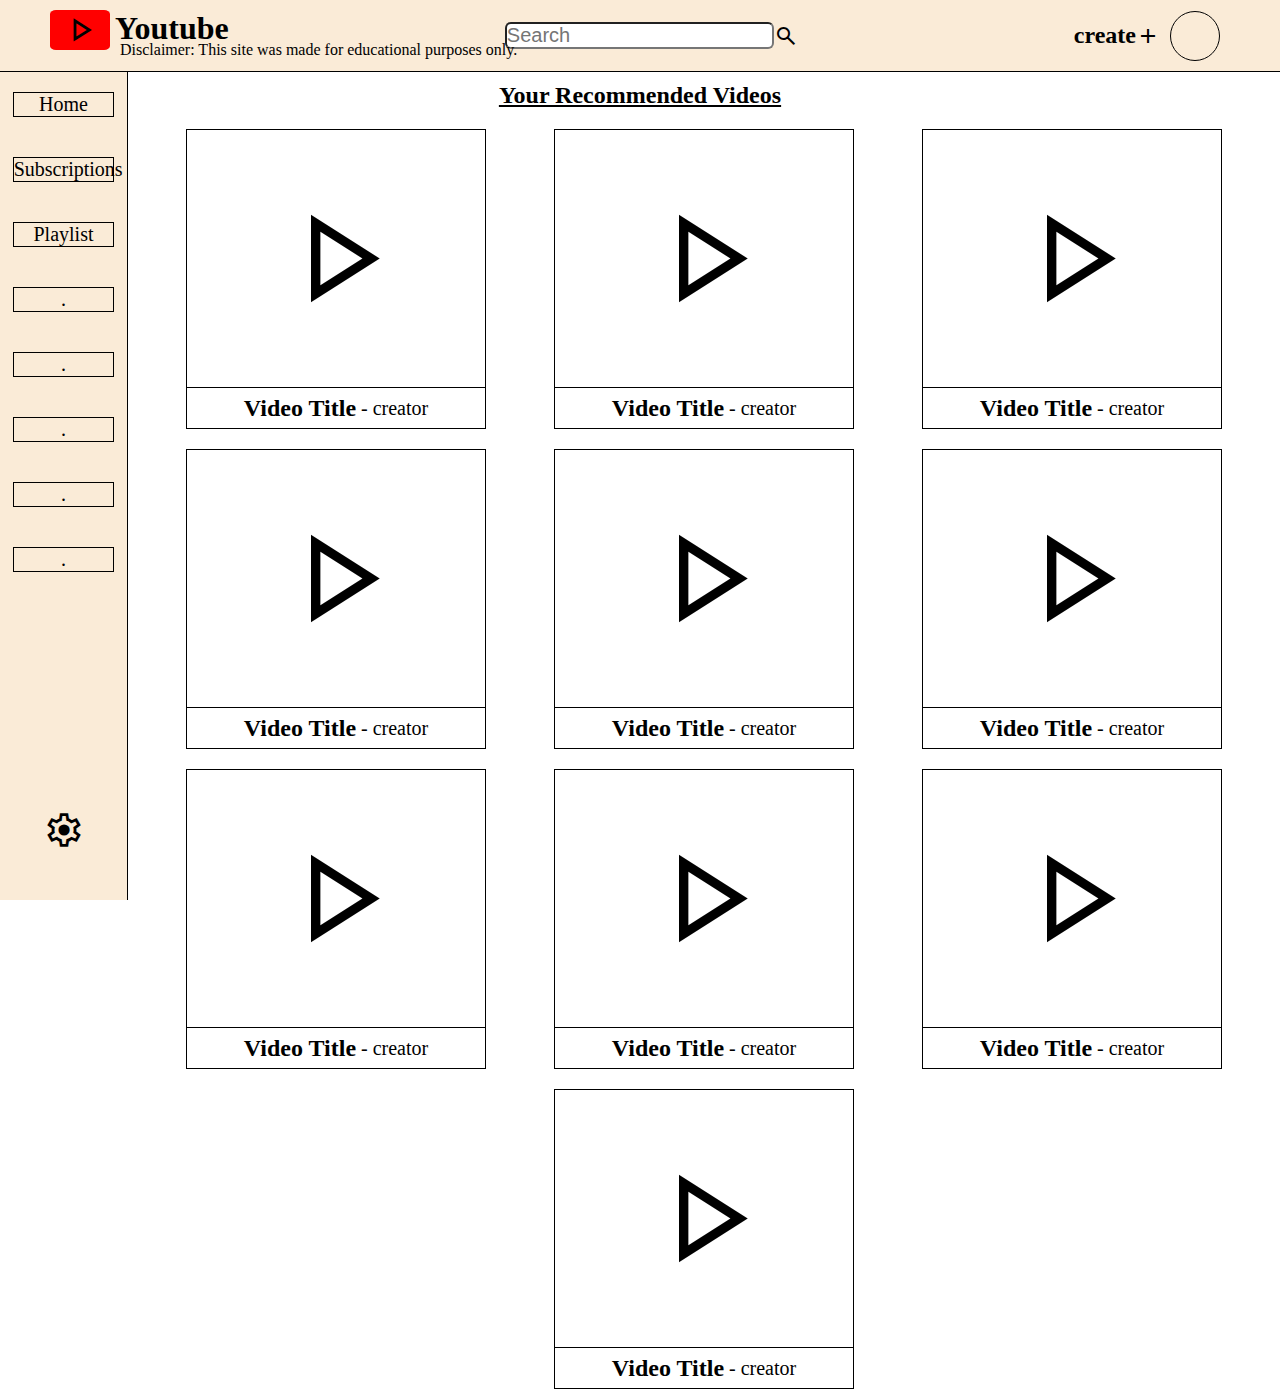
<file: index.html>
<!DOCTYPE html>
<html lang="en">
  <head>
    <meta charset="UTF-8" />
    <meta http-equiv="X-UA-Compatible" content="IE=edge" />
    <meta name="viewport" content="width=device-width, initial-scale=1.0" />
    <link
      rel="stylesheet"
      href="https://fonts.googleapis.com/css2?family=Material+Symbols+Outlined:opsz,wght,FILL,GRAD@20..48,100..700,0..1,-50..200"
    />
    <link rel="stylesheet" href="mystyles.css" />
    <title>My youtube</title>
  </head>
  <body>
    <header>
      <a href="index.html">
        <div class="logo">
          <div class="red-square">
            <span class="material-symbols-outlined"> play_arrow </span>
          </div>
          <h1>Youtube</h1>
          
        </div>
      </a>

      <div class="search">
        <input type="text" placeholder="Search" />
        <span class="material-symbols-outlined"> search </span>
      </div>

      <div class="create">
        <a href="create.html"><h2>create</h2></a>
        <span class="material-symbols-outlined"> add </span>
        <a href="profile.html"><div class="profile-icon"></div></a>
      </div>
      <p>Disclaimer: This site was made for educational purposes only.</p>
    </header>

    <nav>
      <a href="index.html">Home</a>
      <a href="subs.html">Subscriptions</a>
      <a href="playlist.html">Playlist</a>
      <a href="">.</a><a href="">.</a><a href="">.</a><a href="">.</a
      ><a href="">.</a>
      <a href="settings.html"
        ><span class="material-symbols-outlined"> settings </span></a
      >
    </nav>

    <h2 class="title">Your Recommended Videos</h2>
    <div class="video-container">
      <div class="video">
        <section>
          <a href="videopage.html"
            ><span class="material-symbols-outlined"> play_arrow </span></a
          >
        </section>
        <div>
          <h2>Video Title</h2>
          <p>- creator</p>
        </div>
      </div>
      <div class="video">
        <section>
          <a href="videopage.html"
            ><span class="material-symbols-outlined"> play_arrow </span></a
          >
        </section>
        <div>
          <h2>Video Title</h2>
          <p>- creator</p>
        </div>
      </div>
      <div class="video">
        <section>
          <a href="videopage.html"
            ><span class="material-symbols-outlined"> play_arrow </span></a
          >
        </section>
        <div>
          <h2>Video Title</h2>
          <p>- creator</p>
        </div>
      </div>
      <div class="video">
        <section>
          <a href="videopage.html"
            ><span class="material-symbols-outlined"> play_arrow </span></a
          >
        </section>
        <div>
          <h2>Video Title</h2>
          <p>- creator</p>
        </div>
      </div>
      <div class="video">
        <section>
          <a href="videopage.html"
            ><span class="material-symbols-outlined"> play_arrow </span></a
          >
        </section>
        <div>
          <h2>Video Title</h2>
          <p>- creator</p>
        </div>
      </div>
      <div class="video">
        <section>
          <a href="videopage.html"
            ><span class="material-symbols-outlined"> play_arrow </span></a
          >
        </section>
        <div>
          <h2>Video Title</h2>
          <p>- creator</p>
        </div>
      </div>
      <div class="video">
        <section>
          <a href="videopage.html"
            ><span class="material-symbols-outlined"> play_arrow </span></a
          >
        </section>
        <div>
          <h2>Video Title</h2>
          <p>- creator</p>
        </div>
      </div>
      <div class="video">
        <section>
          <a href="videopage.html"
            ><span class="material-symbols-outlined"> play_arrow </span></a
          >
        </section>
        <div>
          <h2>Video Title</h2>
          <p>- creator</p>
        </div>
      </div>
      <div class="video">
        <section>
          <a href="videopage.html"
            ><span class="material-symbols-outlined"> play_arrow </span></a
          >
        </section>
        <div>
          <h2>Video Title</h2>
          <p>- creator</p>
        </div>
      </div>
      <div class="video">
        <section>
          <a href="videopage.html"
            ><span class="material-symbols-outlined"> play_arrow </span></a
          >
        </section>
        <div>
          <h2>Video Title</h2>
          <p>- creator</p>
        </div>
      </div>
    </div>
  </body>
</html>
</file>
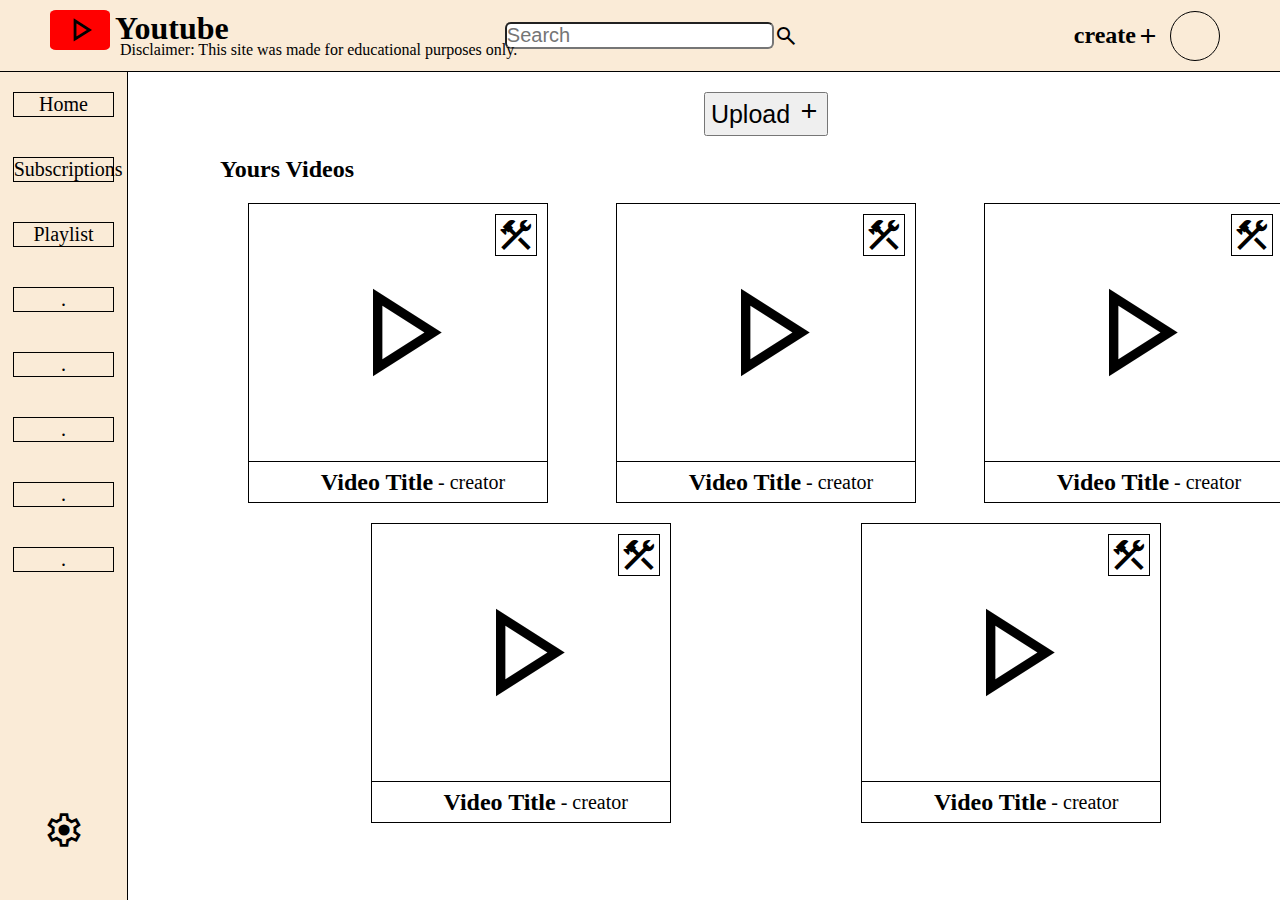
<file: create.html>
<!DOCTYPE html>
<html lang="en">
  <head>
    <meta charset="UTF-8" />
    <meta http-equiv="X-UA-Compatible" content="IE=edge" />
    <meta name="viewport" content="width=device-width, initial-scale=1.0" />
    <link
      rel="stylesheet"
      href="https://fonts.googleapis.com/css2?family=Material+Symbols+Outlined:opsz,wght,FILL,GRAD@20..48,100..700,0..1,-50..200"
    />
    <link rel="stylesheet" href="mystyles.css" />
    <title>My youtube</title>
  </head>
  <body>
    <header>
      <a href="index.html">
        <div class="logo">
          <div class="red-square">
            <span class="material-symbols-outlined"> play_arrow </span>
          </div>
          <h1>Youtube</h1>
          <p>Disclaimer: This site was made for educational purposes only.</p>
        </div>
      </a>

      <div class="search">
        <input type="text" placeholder="Search" />
        <span class="material-symbols-outlined"> search </span>
      </div>

      <div class="create">
       <a href="create.html"><h2>create</h2></a>
        <span class="material-symbols-outlined"> add </span>
   <a href="profile.html"><div class="profile-icon"></div></a>
      </div>
    </header>

    <nav>
      <a href="index.html">Home</a>
      <a href="subs.html">Subscriptions</a>
      <a href="playlist.html">Playlist</a>
      <a href="">.</a><a href="">.</a><a href="">.</a><a href="">.</a
      ><a href="">.</a>
      <a href="settings.html"
        ><span class="material-symbols-outlined"> settings </span></a
      >
    </nav>

    <div class="create-container">
      <button>
        Upload <span class="material-symbols-outlined"> add </span>
      </button>
      <h2>Yours Videos</h2>
      <div class="video-container">
        <div class="video">
          <section>
            <span class="edit-icon material-symbols-outlined"> construction </span>
            <a href="videopage.html"><span class="material-symbols-outlined"> play_arrow </span></a>
          </section>
          <div>
            <h2>Video Title</h2>
            <p>- creator</p>
          </div>
        </div>
        <div class="video">
          <section>
            <span class="edit-icon material-symbols-outlined"> construction </span>
         <a href="videopage.html"><span class="material-symbols-outlined"> play_arrow </span></a>
          </section>
          <div>
            <h2>Video Title</h2>
            <p>- creator</p>
          </div>
        </div>
        <div class="video">
          <section>
            <span class="edit-icon material-symbols-outlined"> construction </span>
         <a href="videopage.html"><span class="material-symbols-outlined"> play_arrow </span></a>
          </section>
          <div>
            <h2>Video Title</h2>
            <p>- creator</p>
          </div>
        </div>
        <div class="video">
          <section>
            <span class="edit-icon material-symbols-outlined"> construction </span>
           <a href="videopage.html"><span class="material-symbols-outlined"> play_arrow </span></a>
          </section>
          <div>
            <h2>Video Title</h2>
            <p>- creator</p>
          </div>
        </div>
        <div class="video">
          <section>
            <span class="edit-icon material-symbols-outlined"> construction </span>
          <a href="videopage.html"><span class="material-symbols-outlined"> play_arrow </span></a>
          </section>
          <div>
            <h2>Video Title</h2>
            <p>- creator</p>
          </div>
        </div>
      </div>
    </div>
  </body>
</html>
</file>
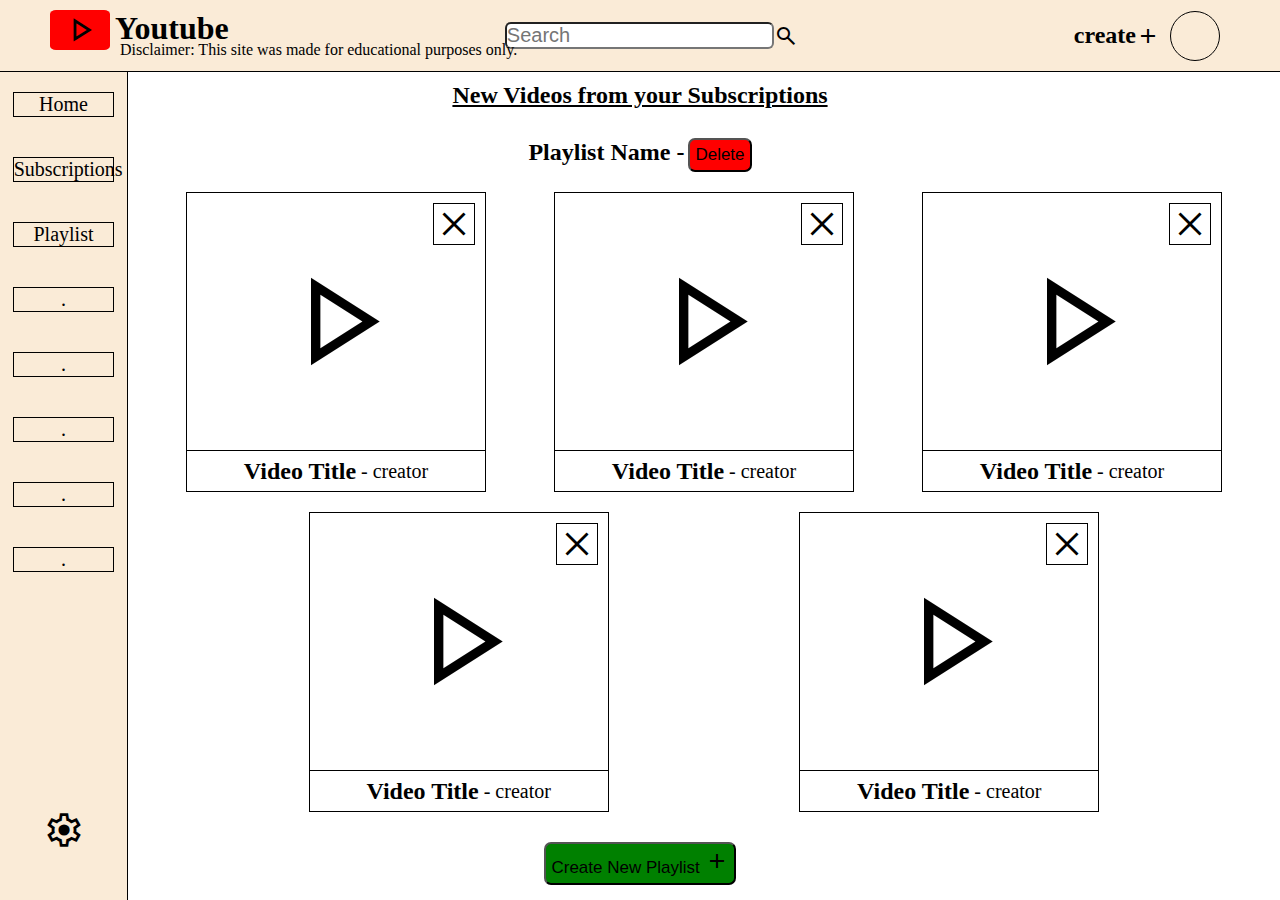
<file: playlist.html>
<!DOCTYPE html>
<html lang="en">
  <head>
    <meta charset="UTF-8" />
    <meta http-equiv="X-UA-Compatible" content="IE=edge" />
    <meta name="viewport" content="width=device-width, initial-scale=1.0" />
    <link
      rel="stylesheet"
      href="https://fonts.googleapis.com/css2?family=Material+Symbols+Outlined:opsz,wght,FILL,GRAD@20..48,100..700,0..1,-50..200"
    />
    <link rel="stylesheet" href="mystyles.css" />
    <title>My youtube</title>
  </head>
  <body>
    <header>
      <a href="index.html">
        <div class="logo">
          <div class="red-square">
            <span class="material-symbols-outlined"> play_arrow </span>
          </div>
          <h1>Youtube</h1>
          <p>Disclaimer: This site was made for educational purposes only.</p>
        </div>
      </a>

      <div class="search">
        <input type="text" placeholder="Search" />
        <span class="material-symbols-outlined"> search </span>
      </div>

      <div class="create">
        <a href="create.html"><h2>create</h2></a>
        <span class="material-symbols-outlined"> add </span>
        <a href="profile.html"><div class="profile-icon"></div></a>
      </div>
    </header>

    <nav>
      <a href="index.html">Home</a>
      <a href="subs.html">Subscriptions</a>
      <a href="playlist.html">Playlist</a>
      <a href="">.</a><a href="">.</a><a href="">.</a><a href="">.</a
      ><a href="">.</a>
      <a href="settings.html"
        ><span class="material-symbols-outlined"> settings </span></a
      >
    </nav>

    <h2 class="title">New Videos from your Subscriptions</h2>

    <h2 class="channel-name">Playlist Name -</h2>
    <button class="unsub">Delete</button>
    <div class="video-container">
      <div class="video">
        <section>
          <span class="edit-icon material-symbols-outlined"> close </span>
          <a href="videopage.html"
            ><span class="material-symbols-outlined"> play_arrow </span></a
          >
        </section>
        <div>
          <h2>Video Title</h2>
          <p>- creator</p>
        </div>
      </div>
      <div class="video">
        <section>
          <span class="edit-icon material-symbols-outlined"> close </span>
          <a href="videopage.html"
            ><span class="material-symbols-outlined"> play_arrow </span></a
          >
        </section>
        <div>
          <h2>Video Title</h2>
          <p>- creator</p>
        </div>
      </div>
      <div class="video">
        <section>
          <span class="edit-icon material-symbols-outlined"> close </span>
          <a href="videopage.html"
            ><span class="material-symbols-outlined"> play_arrow </span></a
          >
        </section>
        <div>
          <h2>Video Title</h2>
          <p>- creator</p>
        </div>
      </div>
      <div class="video">
        <section>
          <span class="edit-icon material-symbols-outlined"> close </span>
          <a href="videopage.html"
            ><span class="material-symbols-outlined"> play_arrow </span></a
          >
        </section>
        <div>
          <h2>Video Title</h2>
          <p>- creator</p>
        </div>
      </div>
      <div class="video">
        <section>
          <span class="edit-icon material-symbols-outlined"> close </span>
          <a href="videopage.html"
            ><span class="material-symbols-outlined"> play_arrow </span></a
          >
        </section>
        <div>
          <h2>Video Title</h2>
          <p>- creator</p>
        </div>
      </div>
    </div>

    <button class="unsub create-list">
      Create New Playlist <span class="material-symbols-outlined"> add </span>
    </button>
  </body>
</html>
</file>
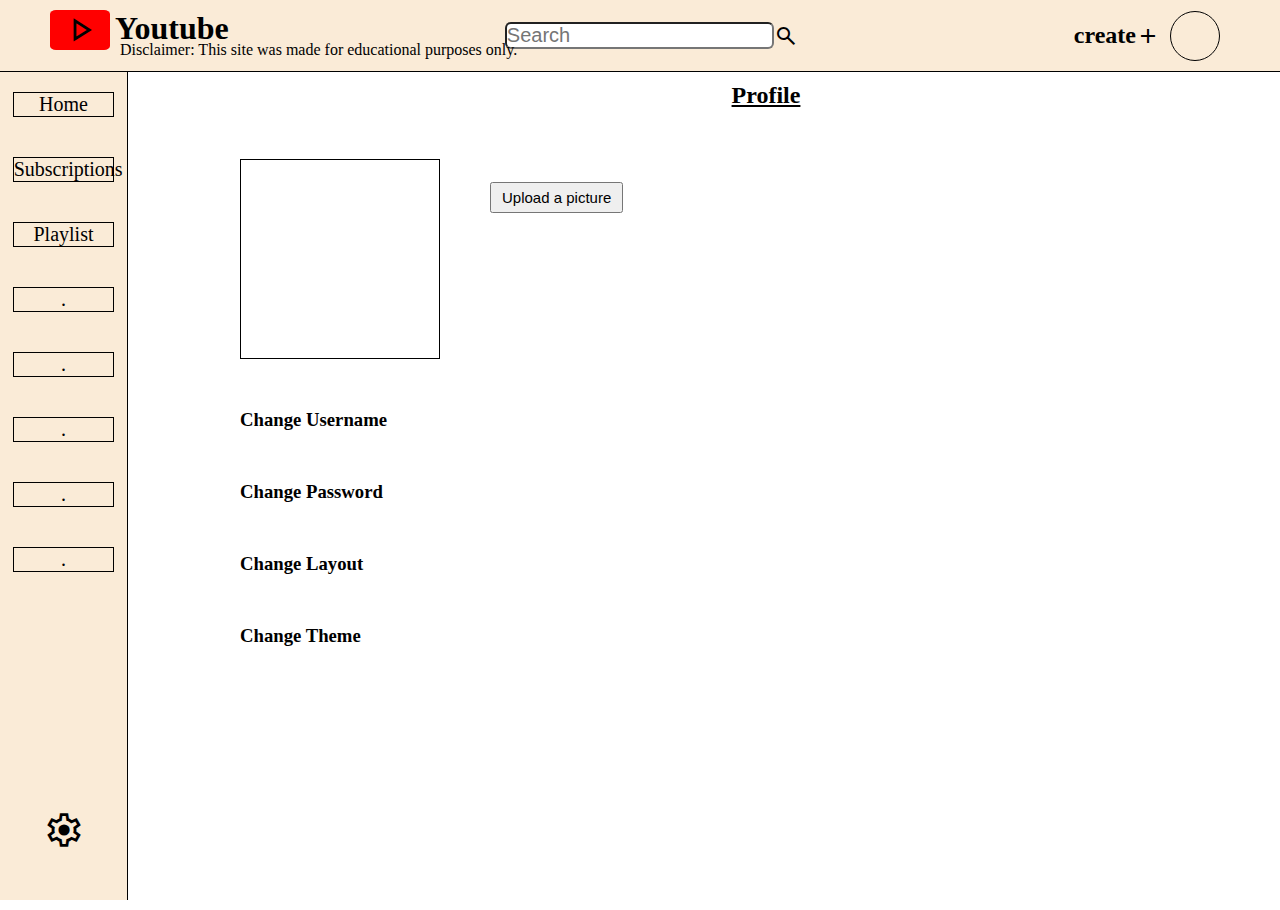
<file: profile.html>
<!DOCTYPE html>
<html lang="en">
  <head>
    <meta charset="UTF-8" />
    <meta http-equiv="X-UA-Compatible" content="IE=edge" />
    <meta name="viewport" content="width=device-width, initial-scale=1.0" />
    <link
      rel="stylesheet"
      href="https://fonts.googleapis.com/css2?family=Material+Symbols+Outlined:opsz,wght,FILL,GRAD@20..48,100..700,0..1,-50..200"
    />
    <link rel="stylesheet" href="mystyles.css" />
    <title>My youtube</title>
  </head>
  <body>
    <header>
      <a href="index.html">
        <div class="logo">
          <div class="red-square">
            <span class="material-symbols-outlined"> play_arrow </span>
          </div>
          <h1>Youtube</h1>
          <p>Disclaimer: This site was made for educational purposes only.</p>
        </div>
      </a>

      <div class="search">
        <input type="text" placeholder="Search" />
        <span class="material-symbols-outlined"> search </span>
      </div>

      <div class="create">
        <a href="create.html"><h2>create</h2></a>
        <span class="material-symbols-outlined"> add </span>
        <a href="profile.html"><div class="profile-icon"></div></a>
      </div>
    </header>

    <nav>
      <a href="index.html">Home</a>
      <a href="subs.html">Subscriptions</a>
      <a href="playlist.html">Playlist</a>
      <a href="">.</a><a href="">.</a><a href="">.</a><a href="">.</a
      ><a href="">.</a>
      <a href="settings.html"
        ><span class="material-symbols-outlined"> settings </span></a
      >
    </nav>

    <div class="profile-container">
      <h2 class="title">Profile</h2>
      <div class="profile-square"></div>
      <div class="profile-buttons">
        <button>Upload a picture</button>
      </div>
      <h3>Change Username</h3>
      <h3>Change Password</h3>
      <h3>Change Layout</h3>
      <h3>Change Theme</h3>
    </div>
  </body>
</html>
</file>
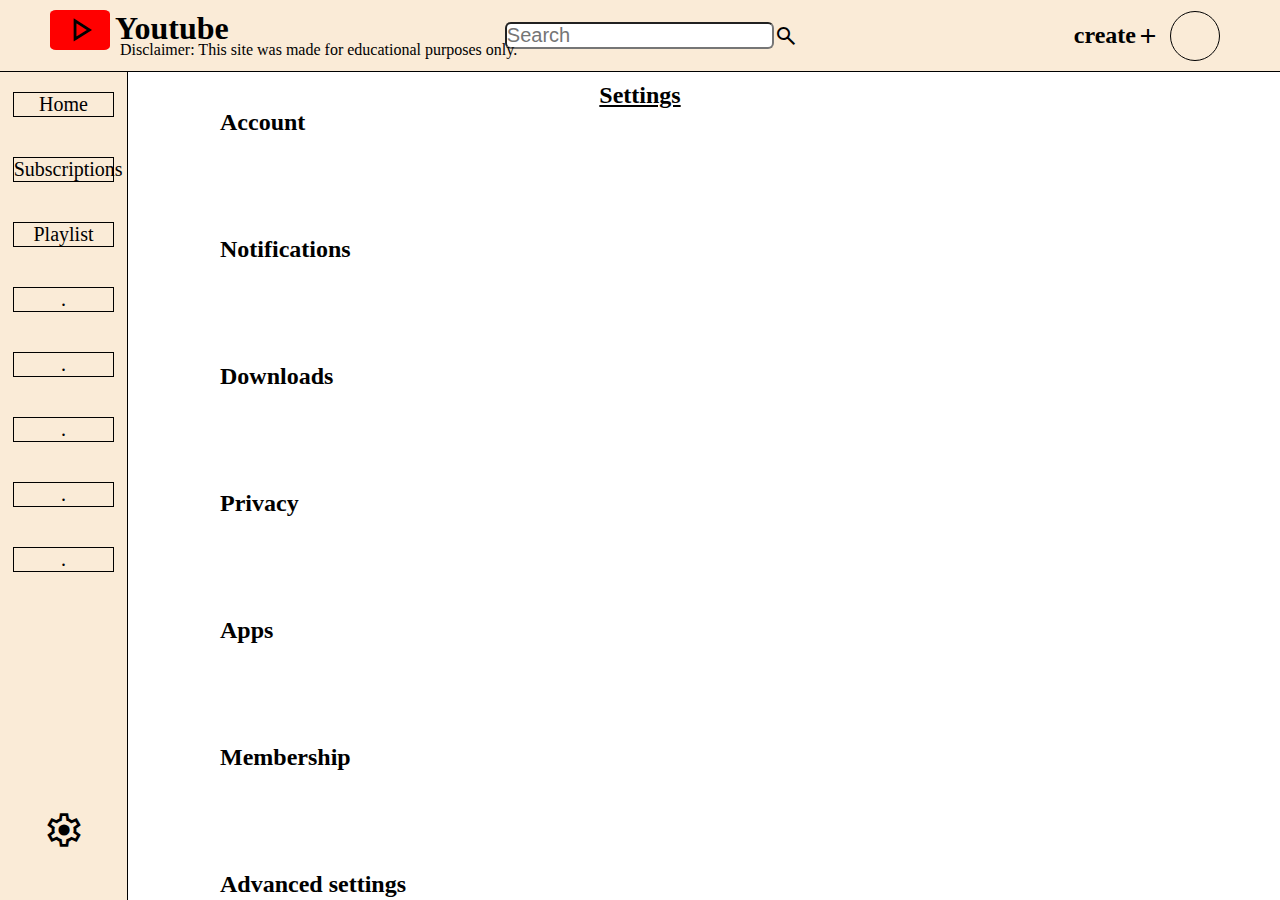
<file: settings.html>
<!DOCTYPE html>
<html lang="en">
  <head>
    <meta charset="UTF-8" />
    <meta http-equiv="X-UA-Compatible" content="IE=edge" />
    <meta name="viewport" content="width=device-width, initial-scale=1.0" />
    <link
      rel="stylesheet"
      href="https://fonts.googleapis.com/css2?family=Material+Symbols+Outlined:opsz,wght,FILL,GRAD@20..48,100..700,0..1,-50..200"
    />
    <link rel="stylesheet" href="mystyles.css" />
    <title>My youtube</title>
  </head>
  <body>
    <header>
      <a href="index.html">
        <div class="logo">
          <div class="red-square">
            <span class="material-symbols-outlined"> play_arrow </span>
          </div>
          <h1>Youtube</h1>
          <p>Disclaimer: This site was made for educational purposes only.</p>
        </div>
      </a>

      <div class="search">
        <input type="text" placeholder="Search" />
        <span class="material-symbols-outlined"> search </span>
      </div>

      <div class="create">
        <a href="create.html"><h2>create</h2></a>
        <span class="material-symbols-outlined"> add </span>
     <a href="profile.html"><div class="profile-icon"></div></a>
      </div>
    </header>

    <nav>
      <a href="index.html">Home</a>
      <a href="subs.html">Subscriptions</a>
      <a href="playlist.html">Playlist</a>
      <a href="">.</a><a href="">.</a><a href="">.</a><a href="">.</a
      ><a href="">.</a>
      <a href="settings.html"><span class="material-symbols-outlined"> settings </span></a>
    </nav>

    <h2 class="title">Settings</h2>
    <h2 class="set">Account</h2>
   <h2 class="set">Notifications</h2>
   <h2 class="set">Downloads</h2>
   <h2 class="set">Privacy</h2>
   <h2 class="set">Apps</h2>
   <h2 class="set">Membership</h2>
   <h2 class="set">Advanced settings</h2>
  </body>
</html>
</file>
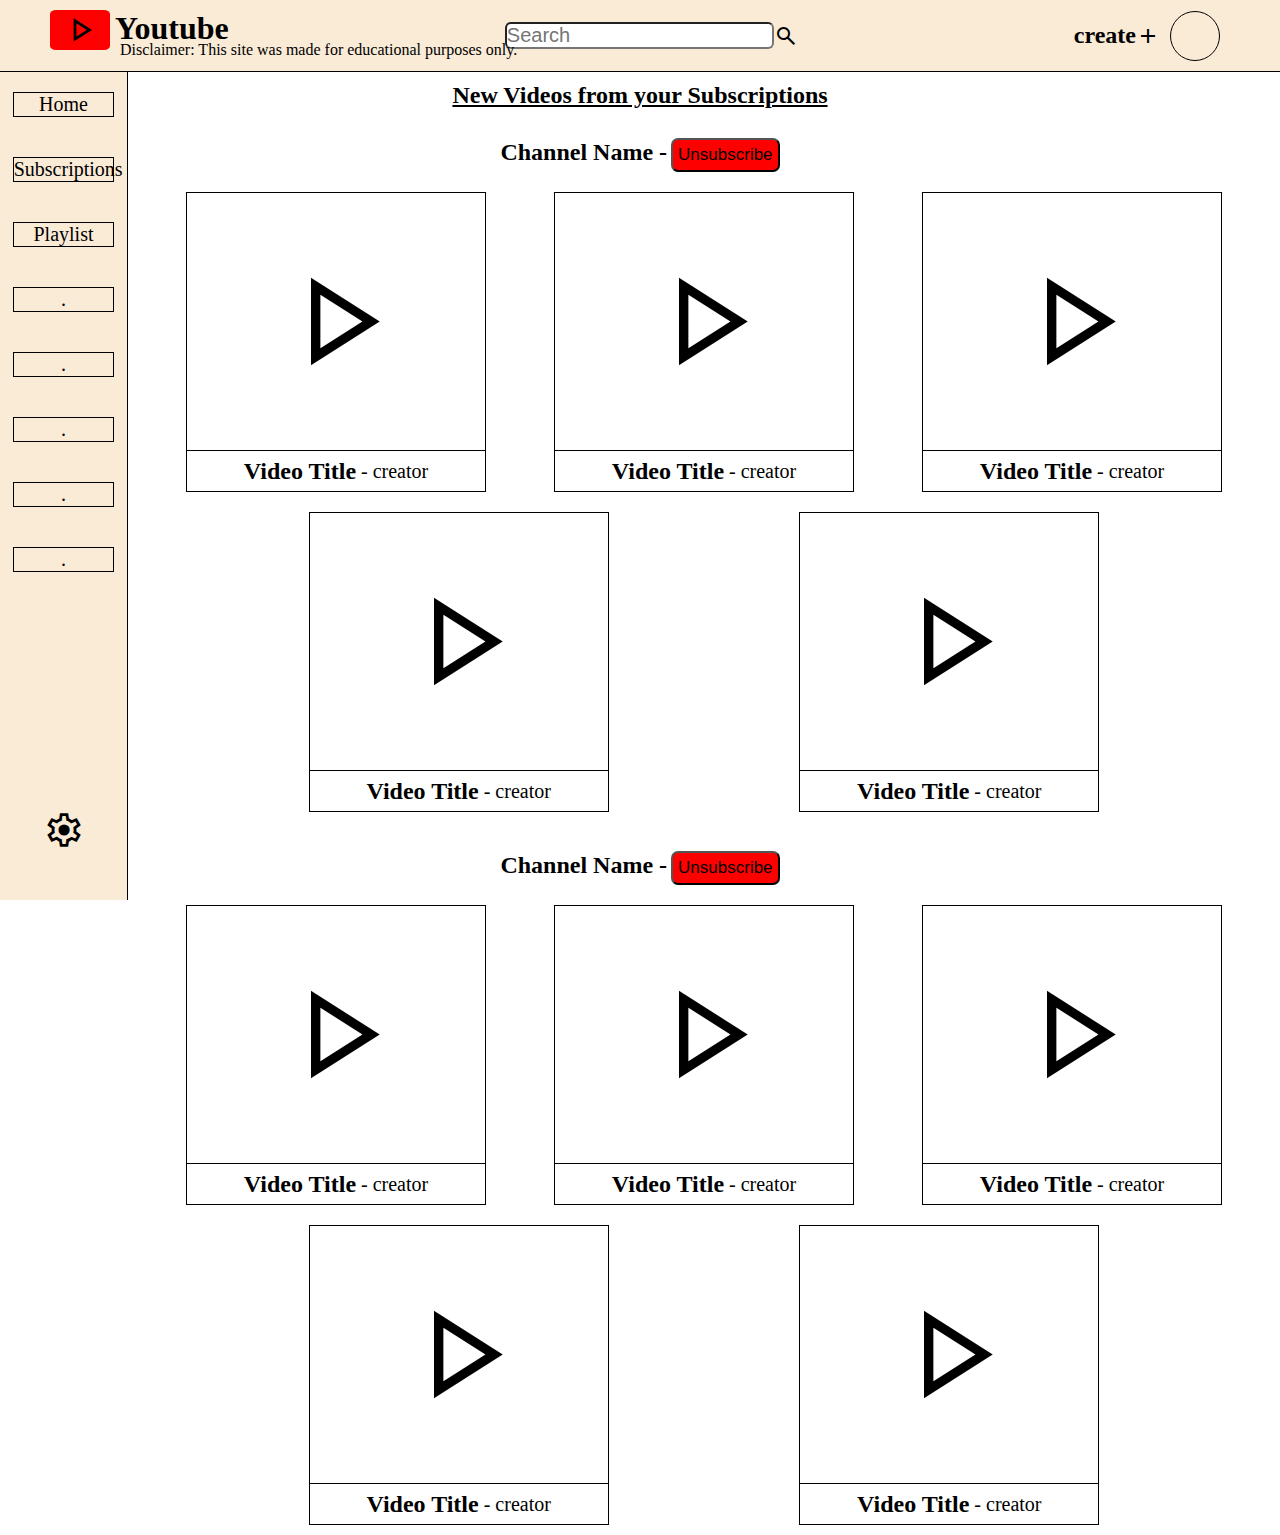
<file: subs.html>
<!DOCTYPE html>
<html lang="en">
  <head>
    <meta charset="UTF-8" />
    <meta http-equiv="X-UA-Compatible" content="IE=edge" />
    <meta name="viewport" content="width=device-width, initial-scale=1.0" />
    <link
      rel="stylesheet"
      href="https://fonts.googleapis.com/css2?family=Material+Symbols+Outlined:opsz,wght,FILL,GRAD@20..48,100..700,0..1,-50..200"
    />
    <link rel="stylesheet" href="mystyles.css" />
    <title>My youtube</title>
  </head>
  <body>
    <header>
      <a href="index.html">
        <div class="logo">
          <div class="red-square">
            <span class="material-symbols-outlined"> play_arrow </span>
          </div>
          <h1>Youtube</h1>
          <p>Disclaimer: This site was made for educational purposes only.</p>
        </div>
      </a>

      <div class="search">
        <input type="text" placeholder="Search" />
        <span class="material-symbols-outlined"> search </span>
      </div>

      <div class="create">
       <a href="create.html"><h2>create</h2></a>
        <span class="material-symbols-outlined"> add </span>
        <a href="profile.html"><div class="profile-icon"></div></a>
      </div>
    </header>

    <nav>
      <a href="index.html">Home</a>
      <a href="subs.html">Subscriptions</a>
      <a href="playlist.html">Playlist</a>
      <a href="">.</a><a href="">.</a><a href="">.</a><a href="">.</a
      ><a href="">.</a>
      <a href="settings.html"
        ><span class="material-symbols-outlined"> settings </span></a
      >
    </nav>

    <h2 class="title">New Videos from your Subscriptions</h2>

    <h2 class="channel-name">Channel Name -</h2>
    <button class="unsub">Unsubscribe</button>
    <div class="video-container">
      <div class="video">
        <section>
          <a href="videopage.html"
            ><span class="material-symbols-outlined"> play_arrow </span></a
          >
        </section>
        <div>
          <h2>Video Title</h2>
          <p>- creator</p>
        </div>
      </div>
      <div class="video">
        <section>
          <a href="videopage.html"
            ><span class="material-symbols-outlined"> play_arrow </span></a
          >
        </section>
        <div>
          <h2>Video Title</h2>
          <p>- creator</p>
        </div>
      </div>
      <div class="video">
        <section>
          <a href="videopage.html"
            ><span class="material-symbols-outlined"> play_arrow </span></a
          >
        </section>
        <div>
          <h2>Video Title</h2>
          <p>- creator</p>
        </div>
      </div>
      <div class="video">
        <section>
          <a href="videopage.html"
            ><span class="material-symbols-outlined"> play_arrow </span></a
          >
        </section>
        <div>
          <h2>Video Title</h2>
          <p>- creator</p>
        </div>
      </div>
      <div class="video">
        <section>
          <a href="videopage.html"
            ><span class="material-symbols-outlined"> play_arrow </span></a
          >
        </section>
        <div>
          <h2>Video Title</h2>
          <p>- creator</p>
        </div>
      </div>
    </div>

    <h2 class="channel-name">Channel Name -</h2>
    <button class="unsub">Unsubscribe</button>
    <div class="video-container">
      <div class="video">
        <section>
          <a href="videopage.html"
            ><span class="material-symbols-outlined"> play_arrow </span></a
          >
        </section>
        <div>
          <h2>Video Title</h2>
          <p>- creator</p>
        </div>
      </div>
      <div class="video">
        <section>
          <a href="videopage.html"
            ><span class="material-symbols-outlined"> play_arrow </span></a
          >
        </section>
        <div>
          <h2>Video Title</h2>
          <p>- creator</p>
        </div>
      </div>
      <div class="video">
        <section>
          <a href="videopage.html"
            ><span class="material-symbols-outlined"> play_arrow </span></a
          >
        </section>
        <div>
          <h2>Video Title</h2>
          <p>- creator</p>
        </div>
      </div>
      <div class="video">
        <section>
          <a href="videopage.html"
            ><span class="material-symbols-outlined"> play_arrow </span></a
          >
        </section>
        <div>
          <h2>Video Title</h2>
          <p>- creator</p>
        </div>
      </div>
      <div class="video">
        <section>
          <a href="videopage.html"
            ><span class="material-symbols-outlined"> play_arrow </span></a
          >
        </section>
        <div>
          <h2>Video Title</h2>
          <p>- creator</p>
        </div>
      </div>
    </div>
  </body>
</html>
</file>
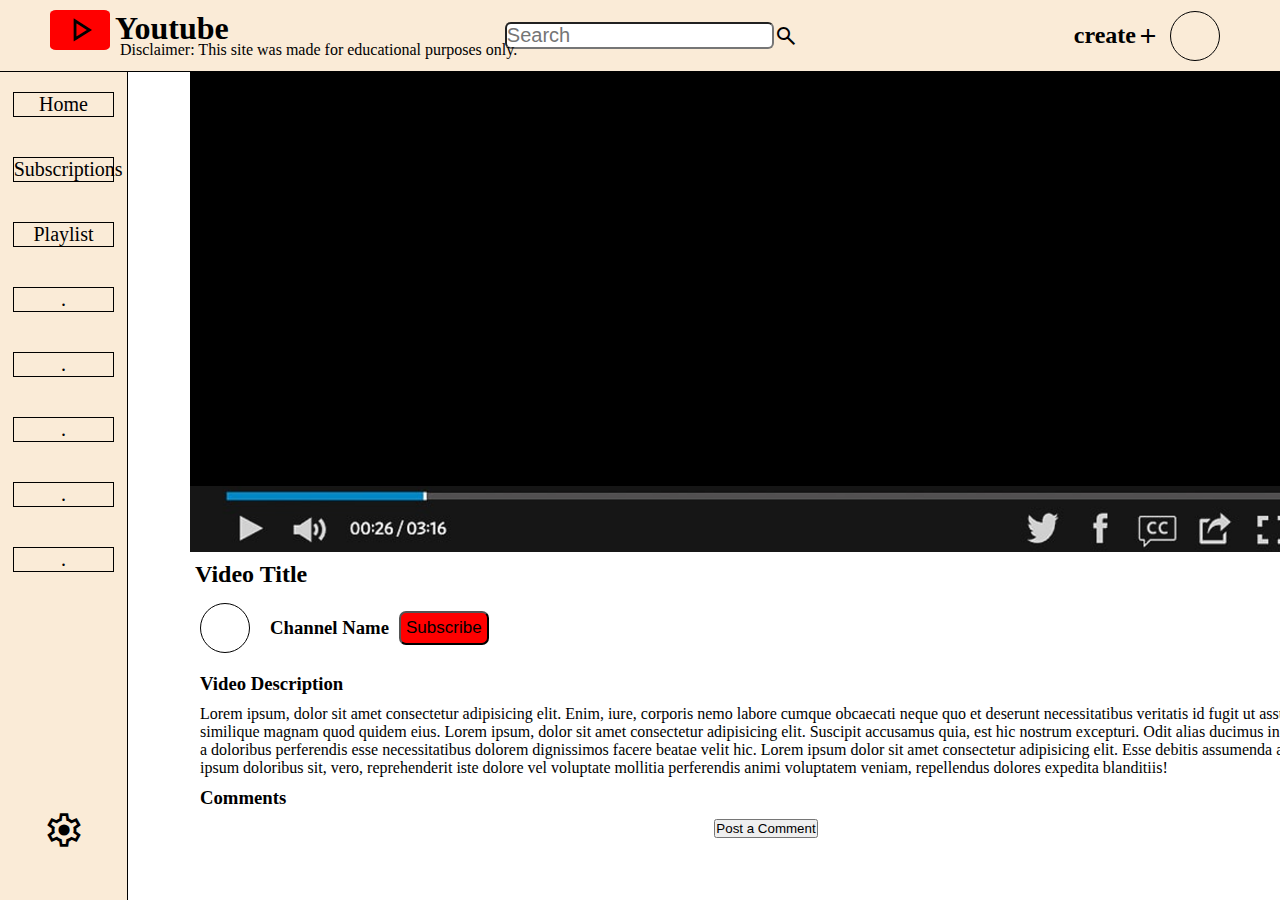
<file: videopage.html>
<!DOCTYPE html>
<html lang="en">
  <head>
    <meta charset="UTF-8" />
    <meta http-equiv="X-UA-Compatible" content="IE=edge" />
    <meta name="viewport" content="width=device-width, initial-scale=1.0" />
    <link
      rel="stylesheet"
      href="https://fonts.googleapis.com/css2?family=Material+Symbols+Outlined:opsz,wght,FILL,GRAD@20..48,100..700,0..1,-50..200"
    />
    <link rel="stylesheet" href="mystyles.css" />
    <title>My youtube</title>
  </head>
  <body>
    <header>
      <a href="index.html">
        <div class="logo">
          <div class="red-square">
            <span class="material-symbols-outlined"> play_arrow </span>
          </div>
          <h1>Youtube</h1>
          <p>Disclaimer: This site was made for educational purposes only.</p>
        </div>
      </a>

      <div class="search">
        <input type="text" placeholder="Search" />
        <span class="material-symbols-outlined"> search </span>
      </div>

      <div class="create">
      <a href="create.html"><h2>create</h2></a>
        <span class="material-symbols-outlined"> add </span>
<a href="profile.html"><div class="profile-icon"></div></a>
      </div>
    </header>

    <nav>
      <a href="index.html">Home</a>
      <a href="subs.html">Subscriptions</a>
      <a href="playlist.html">Playlist</a>
      <a href="">.</a><a href="">.</a><a href="">.</a><a href="">.</a
      ><a href="">.</a>
      <a href="settings.html"
        ><span class="material-symbols-outlined"> settings </span></a
      >
    </nav>

    <div class="page-container">
      <div class="video"></div>
      <img src="video_controls.PNG" alt="" />
      <h2>Video Title</h2>
      <div class="channel">
        <div class="profile-icon"></div>
        <h3>Channel Name</h3>
        <button class="unsub">Subscribe</button>
      </div>
      <h3>Video Description</h3>
      <p>
        Lorem ipsum, dolor sit amet consectetur adipisicing elit. Enim, iure,
        corporis nemo labore cumque obcaecati neque quo et deserunt
        necessitatibus veritatis id fugit ut assumenda similique magnam quod
        quidem eius. Lorem ipsum, dolor sit amet consectetur adipisicing elit.
        Suscipit accusamus quia, est hic nostrum excepturi. Odit alias ducimus
        incidunt, a doloribus perferendis esse necessitatibus dolorem
        dignissimos facere beatae velit hic. Lorem ipsum dolor sit amet
        consectetur adipisicing elit. Esse debitis assumenda ad ipsum doloribus
        sit, vero, reprehenderit iste dolore vel voluptate mollitia perferendis
        animi voluptatem veniam, repellendus dolores expedita blanditiis!
      </p>
      <h3>Comments</h3>
      <button class="comment">Post a Comment</button>
    </div>
  </body>
</html>
</file>
<file: mystyles.css>
* {
  margin: 0;
  padding: 0;
  box-sizing: border-box;
  text-align: center;
}
/* HEADER ############################################################################# */
header p {
  margin: 12px;
}

a {
  text-decoration: none;
  color: black;
}

header {
  position: relative;
  height: 8vh;
  background-color: antiquewhite;
  padding: 10px 50px;
  display: flex;
  justify-content: space-between;
  border-bottom: 1px black solid;
}

header .logo {
  display: flex;
}

header .logo .red-square {
  width: 60px;
  height: 40px;
  margin-right: 5px;
  background-color: red;
  border-radius: 10%;

  display: flex;
  justify-content: center;
}

.red-square span {
  font-size: 40px;
}

header input {
  text-align: left;
  font-size: 20px;
  border-radius: 6px;
}

.search {
  display: flex;
  justify-content: center;
  align-items: center;
}

header .create {
    display: flex;
    justify-content: center;
    align-items: center;
}

.profile-icon {
    margin: 10px;
  width: 50px;
  height: 50px;
  border: 1px black solid;
  border-radius: 50%;
}
/* NAV ################################################################################# */
nav {
  position: absolute;
  height: 92vh;
  width: 10%;
  background-color: antiquewhite;
  display: flex;
  flex-direction: column;
  text-decoration: none;
  font-size: 20px;
  border-right: 1px black solid;
  align-items: center;
}

nav a {
  width: 80%;
  border: 1px black solid;
  margin: 20px;
  color: black;
  text-decoration: none;
}

nav a:last-child {
  border: none;
}

nav span {
  position: absolute;
  font-size: 40px !important;
  bottom: 50px;
  margin: 0 auto;
  transform: translate(-50%);
}
/* VIDEOS ############################################################################# */
.title {
  margin-top: 10px;
  text-decoration: underline;
}

.video-container {
  margin: 10px 0 0 10%;
  display: flex;
  flex-wrap: wrap;
  align-items: center;
  justify-content: space-evenly;
}

.video-container div {
  display: flex;
  flex-direction: column;
  justify-content: space-evenly;
  align-items: center;
  margin: 10px;
  width: 300px;
  height: 300px;
  border: 1px black solid;
}

.video-container section {
  position: relative;
    display: flex;
    justify-content: center;
    align-items: center;
  width: 100%;
  height: 85%;
  border-bottom: 1px black solid;
}

section span {
    font-size: 150px !important;
}

.video-container .video div {
  display: flex;
  flex-direction: row;
  justify-content: center;
  width: 100%;
  height: 10%;
  border: none;
  margin: 0;
}

.video-container p {
    font-size: 20px;
    margin-left: 5px;
}

.channel-name {
  display: inline-block;
  text-align: left;
  margin: 30px 0 0 0;
}

.set {
  margin-bottom: 100px;
  margin-left: 220px;
  text-align: left;
}

.set:last-child {
  margin-bottom: 0px !important;
}

.unsub {
  font-size: 17px;
  background-color: red;
  border-radius: 7px;
  padding: 5px;
}

.create-list {
  margin-top: 20px;
  background-color: green;
}

.create-container {
  width: 90vw;
  height: 92vh;
  margin-left: 190px;
}

.create-container button {
  margin: 20px;
  padding: 5px;
  font-size: 25px;
}

.create-container h2 {
  text-align: left;
  margin-left: 30px;
}

.create-container .video-container {
  margin: 10px 0 0 0;
}

.edit-icon {
  border: 1px black solid;
  position: absolute;
  right: 10px;
  top: 5px;
  font-size: 40px !important;
}

.page-container {
  width: 90vw;
  height: 92vh;
  margin-left: 190px;
}

.page-container .video {
  width: 100%;
  height: 50%;
  background-color: black;
}

.page-container .channel {
  display: flex;
  align-items: center;
}
.page-container h2 {
  text-align: left;
  margin: 5px;
}

.page-container h3 {
  text-align: left;
  margin: 10px;
}

.page-container p {
  margin: 0 10px;
  text-align: left;
  align-self: left;
}

.page-container img {
  width: 100%;
}

.profile-container {
  width: 90vw;
  height: 92vh;
  margin-left: 190px;
  position: relative;
}

.profile-container .profile-square {
  width: 200px;
  height: 200px;
  border: 1px black solid;
  margin: 50px;
}

.profile-buttons {
  /* width: 500px; */
  height: 200px;
  /* border: 1px black solid; */
  position: absolute;
  top: 100px;
  left: 300px;
}

.profile-container button {
  text-align: left !important;
  padding: 5px 10px;
  font-size: 15px;
}

.profile-container h3 {
  text-align: left;
  margin: 0px 0 50px 50px;
}

header p {
  position: absolute;
  bottom: 0;
  left: 108px;
}
</file>
